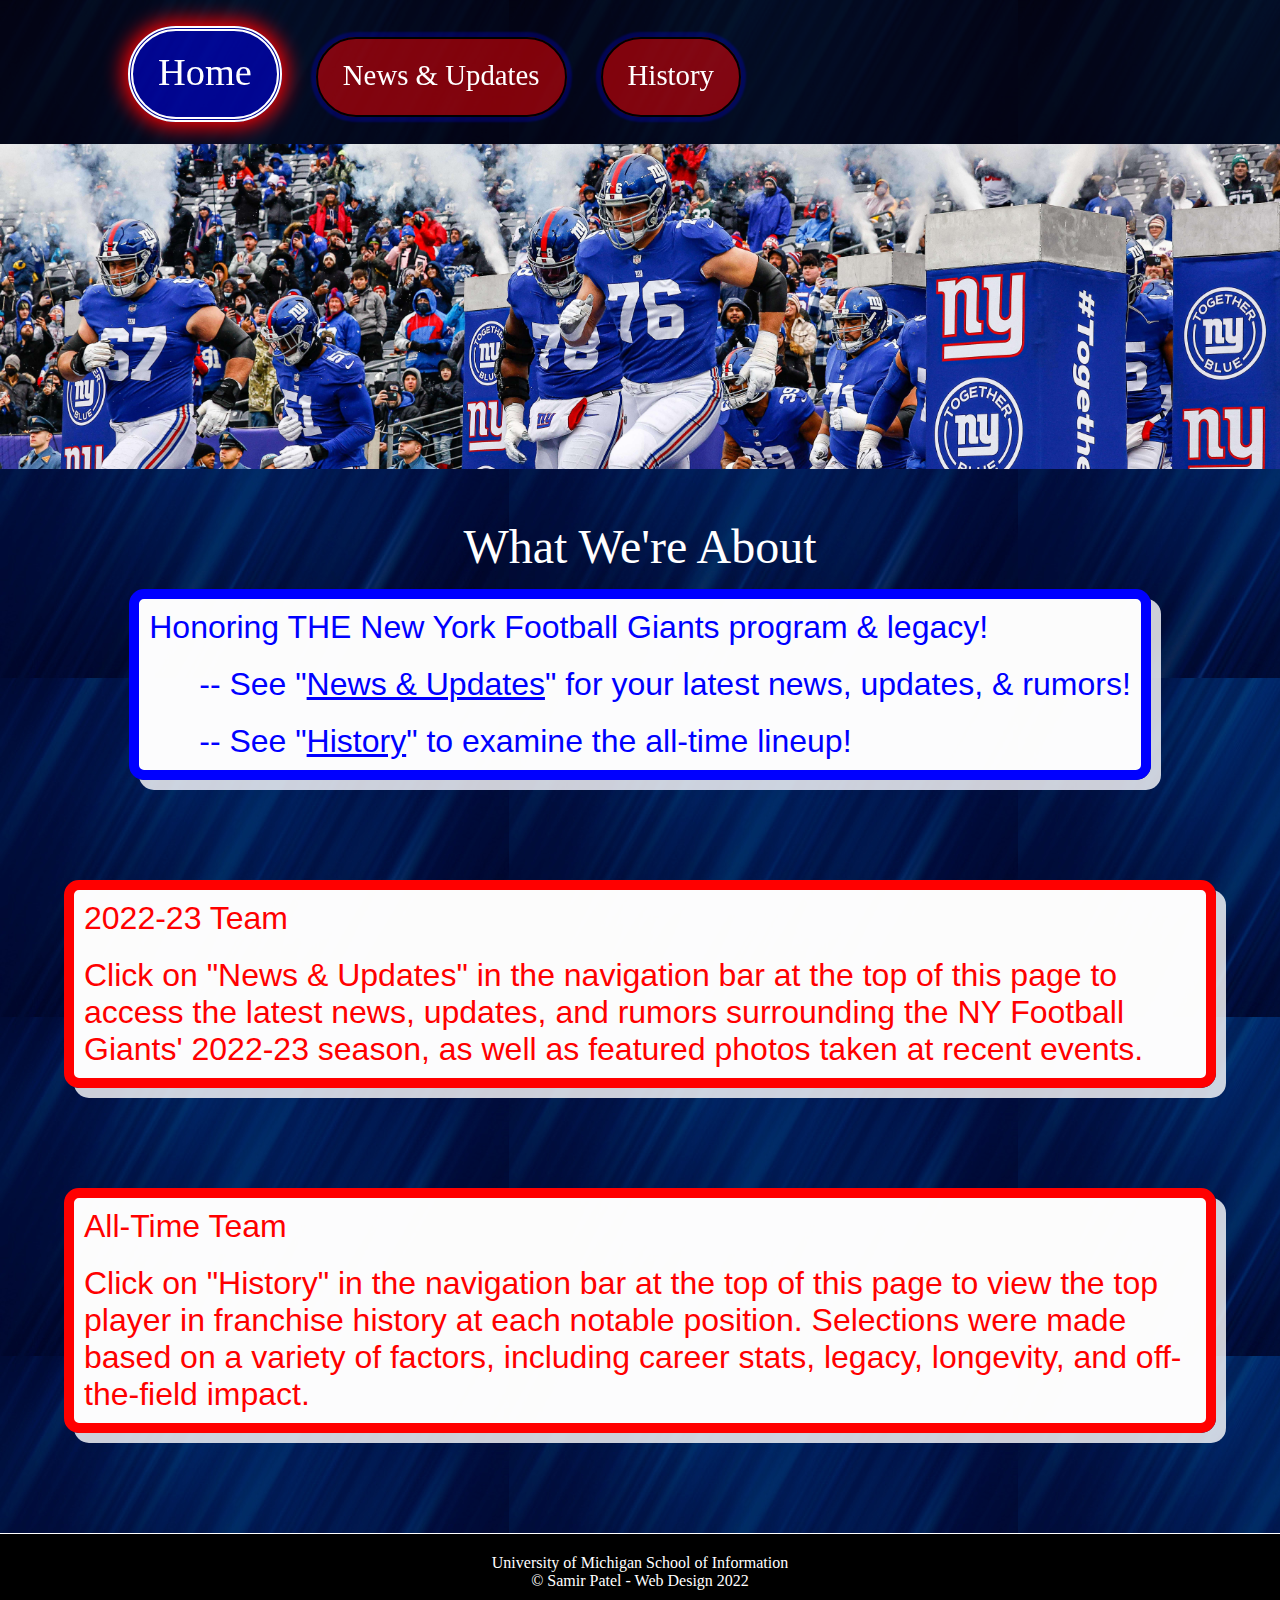
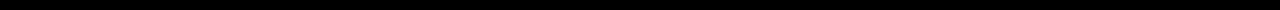
<file: index.html>
<!DOCTYPE html>
<html lang="en">
  <head>
    <meta charset="utf-8">
    <link rel="stylesheet" type="text/css" href="css/html5reset.css">
    <link rel="stylesheet" type="text/css" href="css/style1.css">
    <link rel="stylesheet" type="text/css" href="css/home.css">
    <meta name="viewport" content="width=device-width, initial-scale=1.0">
    <title>Home</title>
  </head>
  <body>
    <header>
      <img id="image13" src="images/nyg-logo.jpeg" alt="Giants logo" />
      <nav>
        <a class = "skip" href="#skip">Jump to Content</a>
        <ul class="nav_links">
          <li id = "active" class="nav_item"><a href="index.html">Home</a></li>
          <li id = "images" class="nav_item"><a href="images.html">News & Updates</a></li>
          <li id = "images2" class="nav_item"><a href="images2.html">History</a></li>
        </ul>
    </nav>
  </header>
  <main class="about">
    <img id="header" src="images/header.jpeg" alt="GMen Header" />
    <h1 id="skip">What We're About</h1>
    <div class="intro"> 
            <!-- <img id="background_image" src="images/concrete_seamless.png" alt="" /> -->
            <p>Honoring THE New York Football Giants program & legacy!</p>
            <p> -- See "<a href="#news">News & Updates</a>" for your latest news, updates, & rumors!</p>
            <p> -- See "<a href="#history">History</a>" to examine the all-time lineup!</p>
        </div>

        <div class = "news" id="news">
          <p>2022-23 Team</p>
          <p> Click on "News & Updates" in the navigation bar at the top of this page to access the latest news, updates, and rumors surrounding the NY Football Giants' 2022-23 season, as well as featured photos taken at recent events. </p>
        </div>

        <div class = "history" id="history">
          <p>All-Time Team</p>
          <p> Click on "History" in the navigation bar at the top of this page to view the top player in franchise history at each notable position.  Selections were made based on a variety of factors, including career stats, legacy, longevity, and off-the-field impact.</p>
        </div>

      </main>

    <footer>
      <p>University of Michigan School of Information <br/>
        &copy; Samir Patel - Web Design 2022</p>
    </footer>
  </body>
</html>
</file>
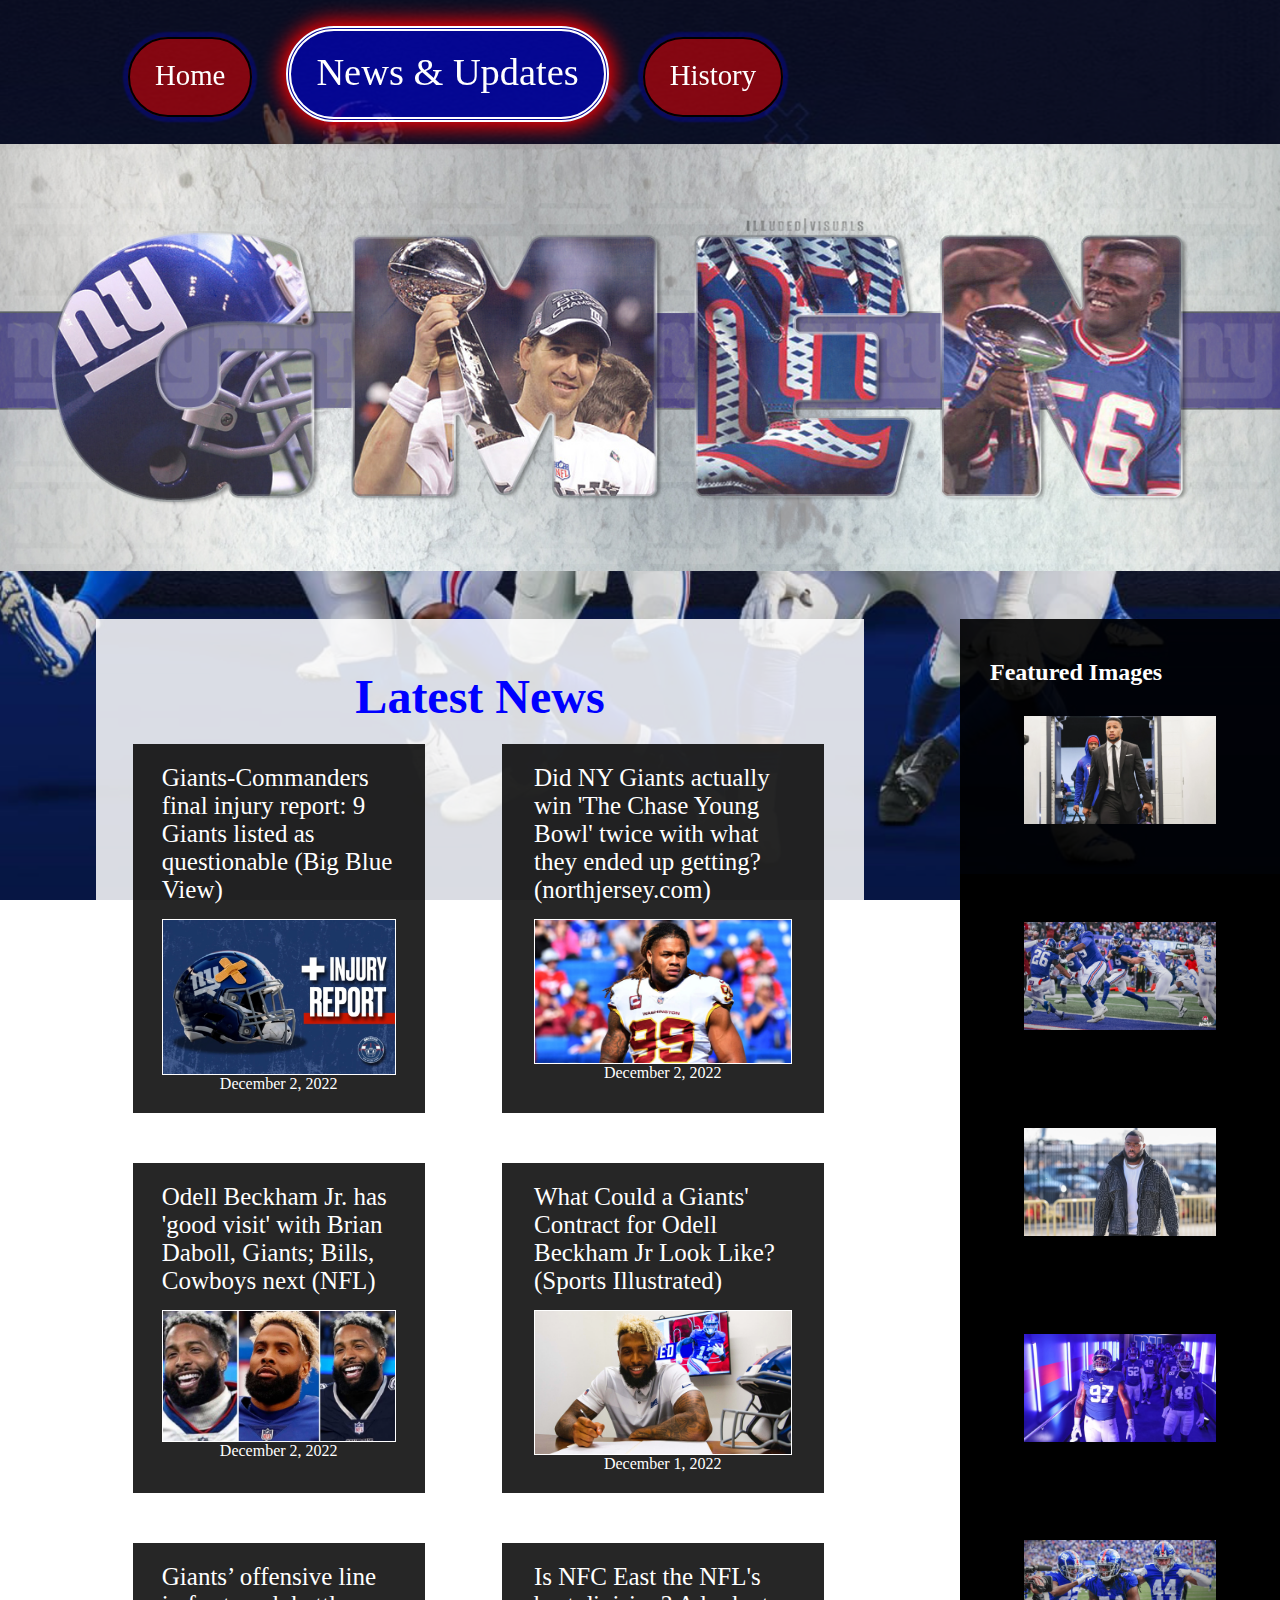
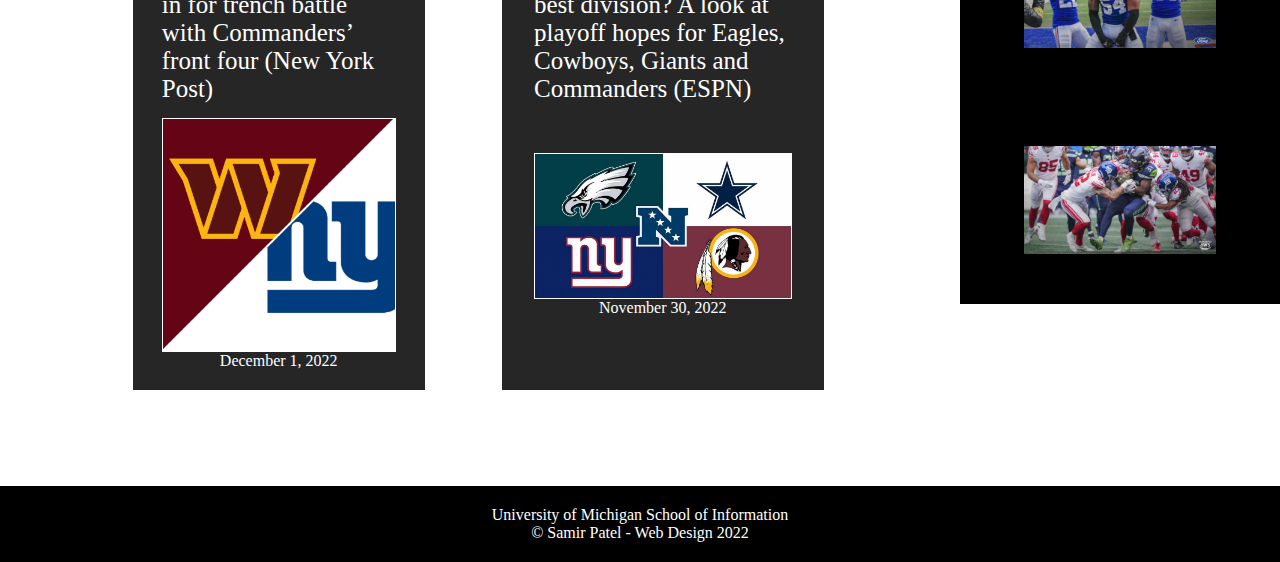
<file: images.html>
<!DOCTYPE html>
<html lang="en">
  <head>
    <meta charset="utf-8">
    <link rel="stylesheet" type="text/css" href="css/html5reset.css">
    <link rel="stylesheet" type="text/css" href="css/style1.css">
    <link rel="stylesheet" type="text/css" href="css/grid.css">
    <link href="css/lightbox.css" rel="stylesheet" />
    <meta name="viewport" content="width=device-width, initial-scale=1.0">
    <title>News & Updates</title>
  </head>
  <body>
    <header>
      <img id="header1" src="images/gmen_header.jpeg" alt="GMen Header" />
      <nav id = "navbar">
        <a class = "skip" href="#skip">Jump to Content</a>
        <ul class="nav_links">
            <li id = "index" class="nav_item"><a href="index.html">Home</a></li>
            <li id = "active" class="nav_item"><a href="images.html">News & Updates</a></li>
            <li id = "images2" class="nav_item"><a href="images2.html">History</a></li>
        </ul>
    </nav>
  </header>
  <main class="about">
    <img id="header" src="images/gmen_header.jpeg" alt="GMen Header" />

      <div class="content" id="skip">

        <div class="gallery">
          <h1 id = "gallery">Latest News</h1>
          <div id = "pic1"> 
            <a href="https://www.bigblueview.com/2022/12/2/23490276/giants-commanders-final-injury-report-9-giants-listed-as-questionable-chase-young-darius-slayton">Giants-Commanders final injury report: 9 Giants listed as questionable (Big Blue View)</a>
            <img id="image11" src="images/injury_report.png" alt="Giants Injured Helmet" />
            <h3 class = "date">December 2, 2022</h3>
          </div>

          <div>
            <a href="https://www.northjersey.com/story/sports/nfl/giants/2022/12/02/ny-giants-washington-commanders-chase-young-andrew-thomas-nfc-east-playoffs/69688188007/">Did NY Giants actually win 'The Chase Young Bowl' twice with what they ended up getting? (northjersey.com)</a>
            <img id="image12" src="images/chase-young.webp" alt="Chase Young" />
            <h3 class = "date">December 2, 2022</h3>
          </div>

          <div>
            <a href="https://www.nfl.com/news/odell-beckham-jr-has-good-visit-with-brian-daboll-giants-bills-cowboys-next">Odell Beckham Jr. has 'good visit' with Brian Daboll, Giants; Bills, Cowboys next (NFL)</a>
            <img id="image13" src="images/obj-3-.jpeg" alt="Odell Beckham Jr. jersey swapped /">
            <h3 class = "date">December 2, 2022</h3>
          </div>

          <div>
            <a href="https://www.si.com/nfl/giants/big-blue-plus/what-could-a-giants-contract-for-odell-beckham-jr-look-like">What Could a Giants' Contract for Odell Beckham Jr Look Like? (Sports Illustrated)</a>
            <img id="image14" src="images/obj-signing.jpeg" alt="Odell Beckham Jr. signing with the NY Giants" />
            <h3 class = "date">December 1, 2022</h3>
          </div>

          <div>
            <a href="https://nypost.com/2022/12/01/giants-defensive-line-ready-for-battle-with-commanders/">Giants’ offensive line in for trench battle with Commanders’ front four (New York Post)</a>
            <img id="image15" src="images/wsh_nyg.png" alt="Washington Commanders vs NY Giants" />
            <h3 class = "date">December 1, 2022</h3>
          </div>

          <div>
            <a href="https://www.espn.com/nfl/story/_/id/35138116/is-nfc-east-nfl-best-division-look-playoff-hopes-eagles-cowboys-giants-commanders">Is NFC East the NFL's best division? A look at playoff hopes for Eagles, Cowboys, Giants and Commanders (ESPN)</a>
            <img id="image16" src="images/nfc-east.jpeg" alt="NFC East Division" />
            <h3 class = "date">November 30, 2022</h3>
          </div>
        </div>


        <div class="sidebar">
          <div>
            <h2>Featured Images</h2>
            <a href="images/saquon.webp" data-lightbox="featured" data-title="RB Saquon Barkley pregame"><img data-lightbox="image-1" id="image17" src="images/saquon.webp" alt="Saquon Barkley pregame outfit" /></a>
          </div>
          <div>
            <a href="images/dj-td-run.webp" data-lightbox="featured" data-title="QB Daniel Jones scores a rushing touchdown"><img id="image18" src="images/dj-td-run.webp" alt="Daniel Jones TD run" /></a>
          </div>
          <div>
            <a href="images/at.webp" data-lightbox="featured" data-title="LT Andrew Thomas pregame"><img id="image19" src="images/at.webp" alt="Andrew Thomas pregame outfit" /></a>
          </div>
          <div>
            <a href="images/tunnel.webp" data-lightbox="featured" data-title="Giants coming out of locker room tunnel"><img id="image20" src="images/tunnel.webp" alt="Pregame walk from locker room tunnel" /></a>
          </div>
          <div>
            <a href="images/defense.png" data-lightbox="featured" data-title="Defense celebrates a big play"><img id="image21" src="images/defense.png" alt="Defenders group picture" /></a>
          </div>
          <div id = "p13">
            <a href="images/tackle.webp" data-lightbox="featured" data-title="Group tackle on Seahawks' RB Deejay Dallas"><img id="image22" src="images/tackle.webp" alt="Giants defense tackles Deejay Dallas" /></a>
          </div>
        </div>

      </div>
      </main>

    <footer>
      <p>University of Michigan School of Information <br/>
        &copy; Samir Patel - Web Design 2022</p>
    </footer>

    <script src="js/lightbox-plus-jquery.js"></script>
  </body>
</html>
</file>
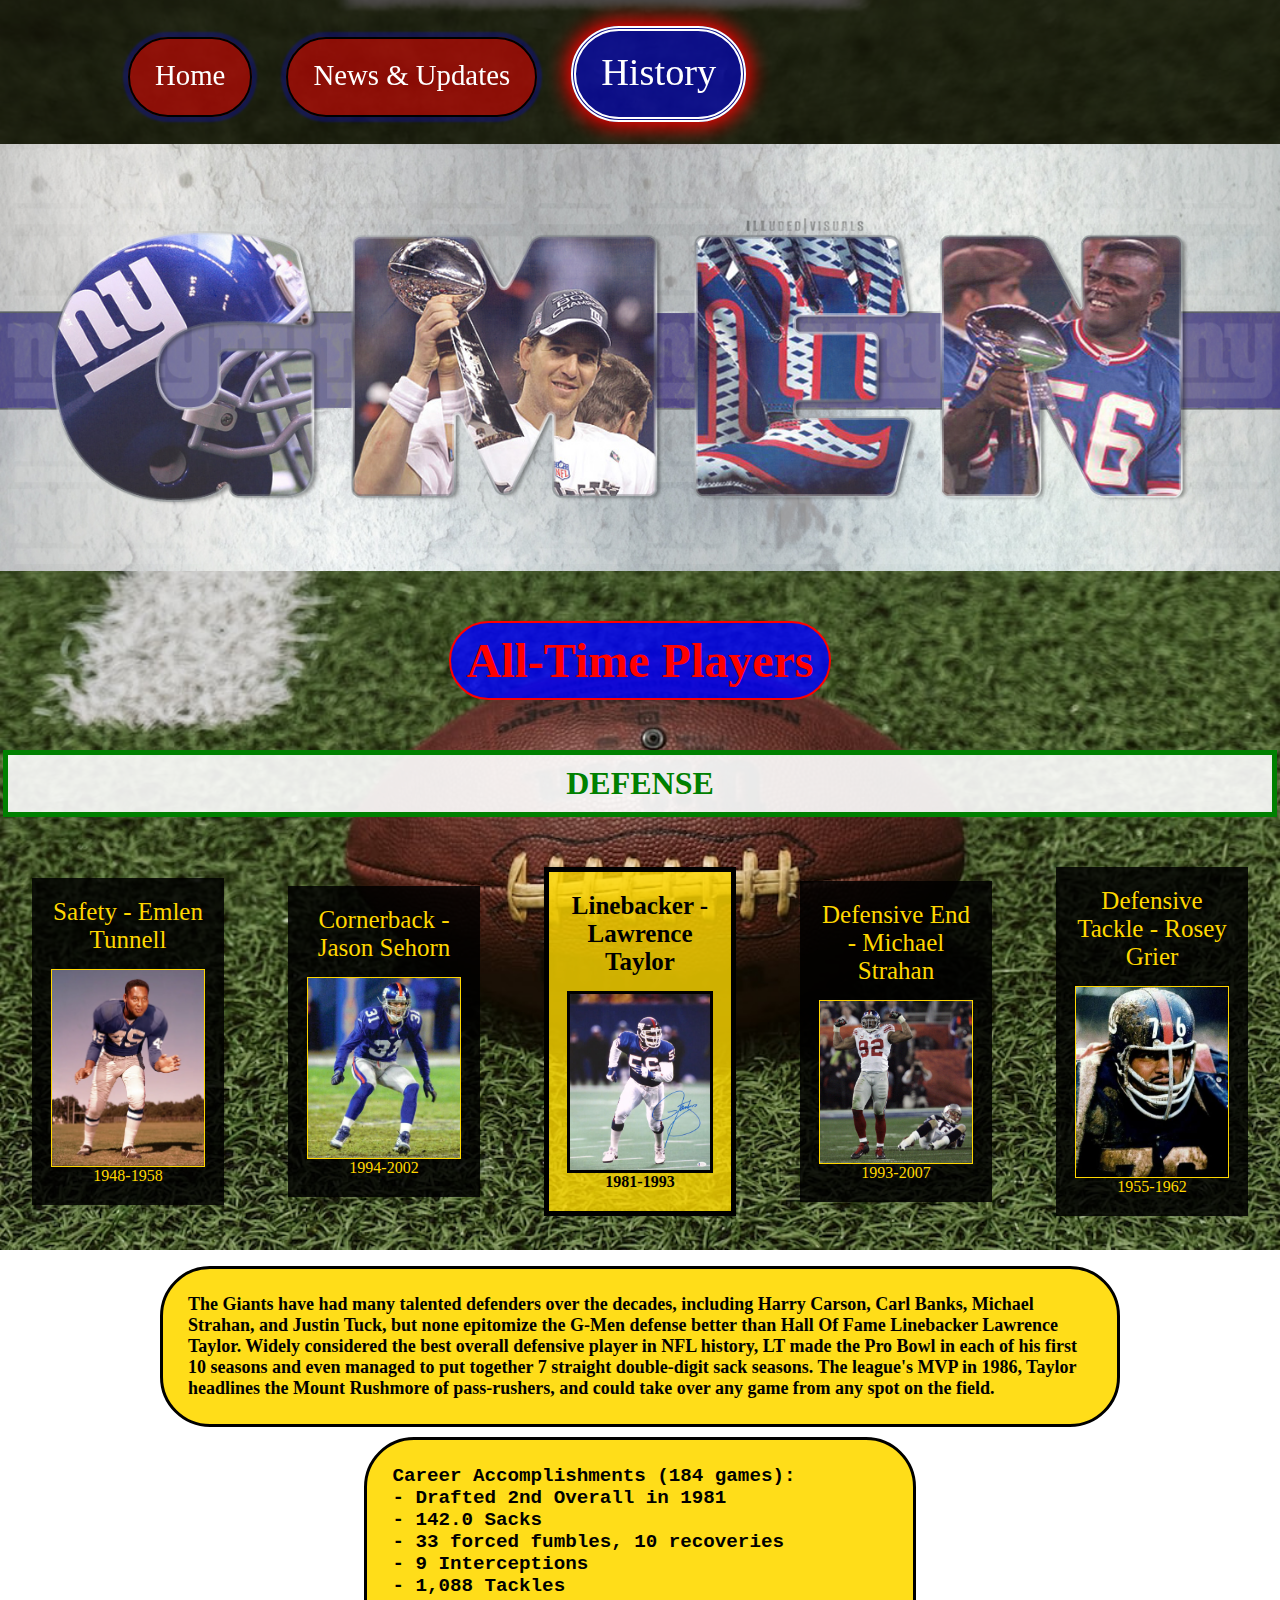
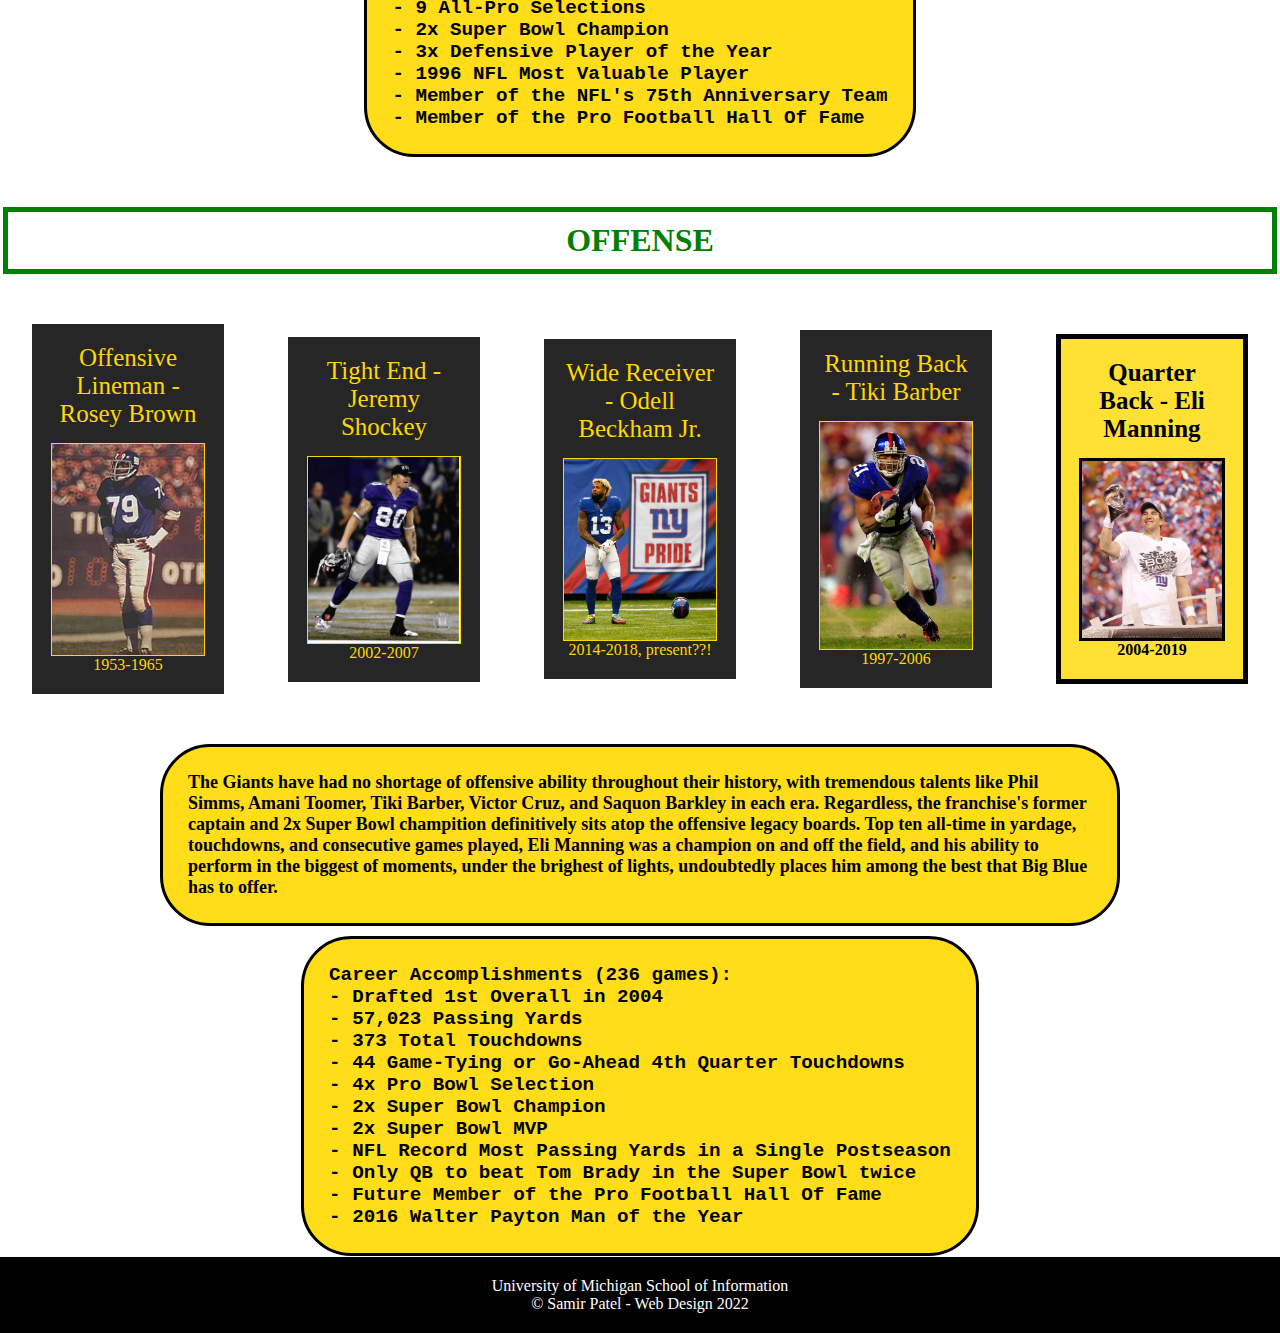
<file: images2.html>
<!DOCTYPE html>
<html lang="en">
  <head>
    <meta charset="utf-8">
    <link rel="stylesheet" type="text/css" href="css/html5reset.css">
    <link rel="stylesheet" type="text/css" href="css/style1.css">
    <link rel="stylesheet" type="text/css" href="css/flex.css">
    <meta name="viewport" content="width=device-width, initial-scale=1.0">
    <title>History</title>
  </head>
  <body>
    <header>
      <img id="header1" src="images/gmen_header.jpeg" alt="GMen Header" />
      <nav>
        <a class = "skip" href="#skip">Jump to Content</a>
        <ul class="nav_links">
          <li id = "index" class="nav_item"><a href="index.html">Home</a></li>
          <li id = "images" class="nav_item"><a href="images.html">News & Updates</a></li>
          <li id = "active" class="nav_item"><a href="images2.html">History</a></li>
        </ul>
    </nav>
  </header>
  <main class="about">
    <img id="header" src="images/gmen_header.jpeg" alt="GMen Header" />
    
    <div class="content" id="skip">
        <h1>All-Time Players</h1>

        <div class="divider">
          <h2 id = "D1">DEFENSE</h2>
        </div>

        <div class="defense">
          <div class = "player"> 
            <a href="https://en.wikipedia.org/wiki/Emlen_Tunnell">Safety - Emlen Tunnell</a>
            <img id="image11" src="images/safety.png" alt="Emlen Tunnell" />
            <h3 class = "date">1948-1958</h3>
          </div>

          <div class = "player">
            <a href="https://en.wikipedia.org/wiki/Jason_Sehorn">Cornerback - Jason Sehorn</a>
            <img id="image12" src="images/cornerback.jpeg" alt="Jason Sehorn" />
            <h3 class = "date">1994-2002</h3>
          </div>

          <div class = "player" id = "LT">
            <a href="https://en.wikipedia.org/wiki/Lawrence_Taylor">Linebacker - Lawrence Taylor</a>
            <img id="image13" src="images/LT.jpeg" alt="Lawrence Taylor"/>
            <h3 class = "date">1981-1993</h3>
          </div>

          <div class = "player">
            <a href="https://en.wikipedia.org/wiki/Michael_Strahan">Defensive End - Michael Strahan</a>
            <img id="image14" src="images/strahan.jpeg" alt="Michael Strahan"/>
            <h3 class = "date">1993-2007</h3>
          </div>

          <div class = "player">
            <a href="https://en.wikipedia.org/wiki/Rosey_Grier">Defensive Tackle - Rosey Grier</a>
            <img id="image15" src="images/rosey.jpeg" alt="Rosey Grier" />
            <h3 class = "date">1955-1962</h3>
          </div>
        </div>
        <div class = "legacy">
          <p>The Giants have had many talented defenders over the decades, including Harry Carson, Carl Banks, Michael Strahan, and Justin Tuck, but none epitomize the G-Men defense better than Hall Of Fame Linebacker Lawrence Taylor.  Widely considered the best overall defensive player in NFL history, LT made the Pro Bowl in each of his first 10 seasons and even managed to put together 7 straight double-digit sack seasons.  The league's MVP in 1986, Taylor headlines the Mount Rushmore of pass-rushers, and could take over any game from any spot on the field.</p>
          <p>
            Career Accomplishments (184 games):
            <br> - Drafted 2nd Overall in 1981
            <br> - 142.0 Sacks
            <br> - 33 forced fumbles, 10 recoveries
            <br> - 9 Interceptions
            <br> - 1,088 Tackles
            <br> - 9 All-Pro Selections
            <br> - 2x Super Bowl Champion
            <br> - 3x Defensive Player of the Year
            <br> - 1996 NFL Most Valuable Player
            <br> - Member of the NFL's 75th Anniversary Team
            <br> - Member of the Pro Football Hall Of Fame
          </p>
        </div>

        <div class="divider">
          <h2>OFFENSE</h2>
        </div>


        <div class="offense">
          <div class = "player">
              <a href="https://en.wikipedia.org/wiki/Rosey_Brown">Offensive Lineman - Rosey Brown</a>
              <img id="image16" src="images/rosey-brown.jpeg" alt="Rosey Brown" />
              <h3 class = "date">1953-1965</h3>
          </div>
          <div class = "player">
            <a href="https://en.wikipedia.org/wiki/Jeremy_Shockey">Tight End - Jeremy Shockey</a>
            <img id="image17" src="images/shockey.jpeg" alt="Jeremy Shockey" />
            <h3 class = "date">2002-2007</h3>
          </div>
          <div class = "player">
            <a href="https://en.wikipedia.org/wiki/Odell_Beckham_Jr.">Wide Receiver - Odell Beckham Jr.</a>
            <img id="image18" src="images/obj.jpeg" alt="Odell Beckham Jr" />
            <h3 class = "date">2014-2018, present??!</h3>
          </div>
          <div class = "player">
            <a href="https://en.wikipedia.org/wiki/Tiki_Barber">Running Back - Tiki Barber</a>
            <img id="image19" src="images/tiki.jpeg" alt="Tiki Barber" />
            <h3 class = "date">1997-2006</h3>
          </div>
          <div class = "player" id = "eli">
            <a href="https://en.wikipedia.org/wiki/Eli_Manning">Quarter Back - Eli Manning</a>
            <img id="image20" src="images/eli.jpeg" alt="Eli Manning" />
            <h3 class = "date">2004-2019</h3>
          </div>
        </div>
        <div class = "legacy">
          <p>The Giants have had no shortage of offensive ability throughout their history, with tremendous talents like Phil Simms, Amani Toomer, Tiki Barber, Victor Cruz, and Saquon Barkley in each era.  Regardless, the franchise's former captain and 2x Super Bowl champition definitively sits atop the offensive legacy boards.  Top ten all-time in yardage, touchdowns, and consecutive games played, Eli Manning was a champion on and off the field, and his ability to perform in the biggest of moments, under the brighest of lights, undoubtedly places him among the best that Big Blue has to offer. </p>
          <p>
            Career Accomplishments (236 games):
            <br> - Drafted 1st Overall in 2004
            <br> - 57,023 Passing Yards
            <br> - 373 Total Touchdowns
            <br> - 44 Game-Tying or Go-Ahead 4th Quarter Touchdowns
            <br> - 4x Pro Bowl Selection
            <br> - 2x Super Bowl Champion
            <br> - 2x Super Bowl MVP
            <br> - NFL Record Most Passing Yards in a Single Postseason
            <br> - Only QB to beat Tom Brady in the Super Bowl twice
            <br> - Future Member of the Pro Football Hall Of Fame
            <br> - 2016 Walter Payton Man of the Year
          </p>
        </div>
    </div>
  </main>

    <footer>
      <p>University of Michigan School of Information <br/>
        &copy; Samir Patel - Web Design 2022</p>
    </footer>
  </body>
</html>
</file>
<file: css/style1.css>
header img {
  display: block;
  margin-left: auto;
  margin-right: auto;
  width: 100%;
}

body {
  background-image: url("../images/background.jpeg");
}

footer {
  /* margin-top: 25px; */
  text-align: center;
  background-color: black;
  color: white;
  padding: 20px 0px 20px 0px;
  border-top: 1px solid white;
}

nav {
  background-color: rgba(12, 1, 1, 0.25);
  padding: 10px 0px 10px 0px;
  display: grid;
  grid-template-columns: auto auto;
}

.nav_links {
  display: grid;
  grid-template-rows: auto auto auto;
}

nav li {
  transition: background-color 1s ease-out 100ms;
  background-color: rgba(255, 0, 0, .5);;
  font-size: x-large;
  text-align: center;
  border: 2px solid black;
  border-radius: 50px;
  padding: 10px;
  min-width: 100px;
  margin: 3%;
  box-shadow: 0px 0px 2px 5px rgba(0, 0, 255, .25);
  grid-column: span 2;
}

a.skip {
  max-height: 45px;
  max-width: 100px;
  color: white;
  text-decoration: none;
  text-align: center;
  border: 2px solid wheat;
  border-radius: 15px;
  grid-column: 2;
  grid-row: 1;
  justify-self: end;  
}

a.skip:hover {
  color: black;
  border: 2px solid black;
  border-radius: 15px;
  background-color: wheat; 
}

a.skip:focus {
  color: black;
  border: 2px solid black;
  border-radius: 15px;
  background-color: wheat;
  max-height: 60px;
  max-width: 150px;
  transition: font-size 1s;
  font-size: x-large;
}

a.skip:active {
  max-height: 60px;
  max-width: 150px;
  font-size: x-large;
}

#index {
  grid-row-start: 1;
}

#images {
  grid-row-start: 2;
}

#images2 {
  grid-row-start: 3;
}

#active {
  grid-column: span 3;
  font-size: xx-large;
  background-color: rgba(0, 0, 255, .5);
  border: double white 5px;
  box-shadow: 0px 0px 20px 5px rgba(255, 0, 0, 1);
}

#active:hover {
  transition: background-color 1s ease-out 100ms;
  background-color: rgba(0, 0, 255, 1);
  /* box-shadow: 9px 5px 2px 1px rgba(255, 0, 0, 0.5); */
}

ul a:is(:link, :active, :visited) {
  grid-column: span 1;
  color: white;
  font-size: larger;
}

ul a {
  text-decoration: none;
}

ul a:hover {
  transition: color 0.15s ease-in 100ms;
  color: rgba(255, 255, 255, 0.5);
}

ul a:focus {
  transition: font-size 1s;
}

ul a:active {
  transition: none;
}


ul a:active, ul a:focus {
  font-size: xxx-large;
}

ul li:hover {
  box-shadow: none;
  background: rgba(255, 0, 0, 1);
  box-shadow: 9px 5px 2px 1px rgba(0, 0, 255, 1);
}

a:hover {
  text-decoration: underline;
}

a:focus {
  text-decoration: dotted underline;
}

a:active {
  text-decoration: underline;
}

h1 {
  color: white;
  margin-top: 50px;
  text-align: center;
  font-size: xxx-large;
}

h2 {
  color: white;
  font-size: x-large;
}

#header {
  width: 100%;
  display: none;
}

@media only screen and (min-width: 768px) {
  nav {
    display: grid;
    grid-template-rows: 100px 100px 0px;
  }
  
  .nav_links {
    display: inline;
    grid-row: 2;
    grid-column: span 2;
    justify-content: end;
    margin-left: auto;
    margin-right: auto;
  }

  nav li {
    display: inline;
    padding: 25px;
    margin-left: 15px;
    margin-right: 15px;
  }

  nav li:nth-child(1) {
    margin-left: 0px;
  }

  nav li:nth-child(3) {
    margin-right: 0px;
  }

  a.skip {
    grid-row: 1;
  }

  #active {
    grid-column: span 1;
  }
}

@media only screen and (min-width: 1200px) {
  a.skip {
    position: absolute;
    top: -100px;
    right: 10px;
    transition: right 1s ease-in-out;
  }
  
  a.skip:focus {
    top: 10px;
    transition: top 1s ease-in-out;
  }
  
  header img {
    display: none;
  }

  body > header {
    position: sticky;
    top: 0px;
  }

  header:hover {
    background-color: rgba(0, 0, 0, 0.5);
    transition: background-color 0.25s ease-in-out;
  }

  nav {
    display: block;
    padding: 50px 0 50px 0;
  }

  .nav_links {
    padding-left: 10%;
  }

  #header {
    width: 100%;
    display: block;
}   
}
</file>
<file: css/home.css>
.intro, .history, .news {
    background-color: rgba(255, 255, 255, 0.99);
    border: 10px solid red;
    border-radius: 15px;
    width: fit-content;
    max-width: 95%;
    margin: 100px auto;
    box-shadow: 10px 10px 0px 0px rgba(255, 255, 255, 0.8);
}

.intro {
    margin-top: 15px;
    border: 10px solid blue;
}

main p {
    color: red;
    font-size: xx-large;
    padding: 10px;
    font-family: 'Papyrus',  Arial, sans-serif;
}

.intro p {
    color: blue;
}

main p:first-child {
    font-family: Impact, Haettenschweiler, 'Arial Narrow Bold', sans-serif;
}

.intro p:nth-child(2), .intro p:nth-child(3) {
    margin-left: 50px;
}

.intro a {
    color: blue;
}

.intro a:hover, .intro a:focus {
    color: red;
}

main h1 {
    font-family: "Copperplate";
    color: white;
}

body {
    background-color: black;
}

.news, .history {
    width: 90%;
}
</file>
<file: css/grid.css>
* {
    box-sizing: border-box;
    word-wrap: break-word;
}

body {
    background-image: url("../images/team_photo.png");
    /* Create the parallax scrolling effect */
    background-attachment: fixed;
    background-position: center;
    background-repeat: no-repeat;
    background-size: cover;
}

.content {
    width: 100%;
    margin-left: auto;
    margin-right: auto;
    display: block;
}

.gallery {
    width: 80%;
    background-color: rgba(255, 255, 255, 0.85);
    margin-left: auto;
    margin-right: auto;
    display: block;
    padding-bottom: 30px;
    margin-bottom: 15px;
    margin-top: 5%;
}

.gallery div, .gallery img, .gallery a, .date {
    width: 80%;
    margin-left: auto;
    margin-right: auto;
    display: block;
}

.gallery div {
    background-color: rgba(0, 0, 0, 0.85);
    padding-top: 20px;
    padding-bottom: 20px;
    margin-bottom: 50px;
}

.date {
    text-align: center;
}

.gallery a {
    font-size: 25px;
    color: white;
    text-decoration: none;
}

.gallery a:focus {
    text-decoration: dotted underline;
}

.gallery a:hover {
    transition: color 0.15s ease-in 100ms;
    color: rgba(255, 255, 255, 0.5);
    text-decoration: underline;
}

.gallery img {
    margin-top: 15px;
    border: solid white 1px;

}

.sidebar div {
    background-color: rgba(0, 0, 0, 0.9);
    width: 100%;
    display: block;
}

.sidebar img {
    width: 60%;
    display: block;
    margin-left: auto;
    margin-right: auto;
    padding-bottom: 50px;
}


h1 {
    color: blue;
    margin-bottom: 20px;
    padding-top: 20px;
    font-weight: bold;
}

h2 {
    color: white;
    padding-top: 40px;
    padding-bottom: 30px;
    font-weight: bold;
    margin-left: 30px;
}

h3 {
    color: white;
}

@media only screen and (min-width: 768px) {
    .content {
        display: grid;
        grid-template-columns: 1fr 1fr 1fr 1fr;
    }

    .gallery {
        grid-column: span 3;
    }

    .gallery h1 {
        padding-top: 0;
    }

    .sidebar div:nth-child(n+2) {
        grid-column: span 1;
        background-color: black;
        padding-top: 15%;
    }

    .sidebar {
        margin-top: 430%;
    }
}

@media only screen and (min-width: 1200px) {
    .gallery {
        display: grid;
        grid-template-columns: auto auto;
    } 
    
    .gallery h1 {
        grid-column: span 2;
    }

    .gallery img {
        max-width: 90%; 
        max-height: 100%;
    }

    .sidebar {
        margin-top: 15%;
        margin-bottom: 5%;
    }

    #image16 {
        margin-top: 50px;
    }
}
</file>
<file: css/flex.css>
h1 {
    background-color: rgba(0, 0, 255, 0.8);
    color:red;
    width: fit-content;
    margin-left: auto;
    margin-right: auto;
    font-weight: bolder;
    padding: 10px 15px;
    border: 2px solid red;
    border-radius: 50px;
}

.defense {
    display: flex;
    flex-direction: column;
    align-items: baseline;
}

.defense img {
    max-width: 50px;
    max-height: 50%;
    border: solid black 10px;
    flex-basis: 450px;
    flex-flow: row wrap;
}

body {
    background-image: url("../images/football.jpeg");
    /* Create the parallax scrolling effect */
    background-attachment: fixed;
    background-position: center;
    background-repeat: no-repeat;
    background-size: cover;
}

.defense div, .defense img, .defense a, .offense div, .offense img, .offense a, .date {
    width: 80%;
    margin-left: auto;
    margin-right: auto;
    display: block;
    font-family: 'Copperplate';
}

.defense div, .offense div {
    background-color: rgba(0, 0, 0, 0.85);
    padding-top: 20px;
    padding-bottom: 20px;
    margin-bottom: 50px;
}

.date {
    text-align: center;
}

.defense a, .offense a {
    font-size: 25px;
    color: gold;
    text-decoration: none;
    text-align: center;
}

.defense a:focus, .offense a:focus {
    text-decoration: dotted underline;
}

.defense a:hover, .offense a:hover {
    transition: color 0.15s ease-in 100ms;
    color: rgba(255, 255, 255, 0.5);
    text-decoration: underline;
}

.defense img, .offense img {
    margin-top: 15px;
    border: solid gold 1px;
    max-width: none;
}

.defense h3, .offense h3 {
    color: gold;
}

.divider {
    background-color: rgba(255, 255, 255, 0.9);
    padding: 10px 0px;
    margin: 50px 0px;
    border: solid 5px green;
    width: 99.5%;
    margin-left: auto;
    margin-right: auto;
}

.divider h2 {
    color: green;
    width: fit-content;
    font-size: xx-large;
    font-weight: bold;
    margin: auto;
}

.defense, .offense {
    display: flex;
    flex-direction: column;
    flex-wrap: wrap;
    justify-content: space-evenly;
}

.defense div, .offense div {
    flex-grow: 1;
    max-width: 100%;
}

.legacy {
    display: none;
}

@media only screen and (min-width: 768px) {
    .defense div, .offense div {
        max-width: 30%;
        height: max-content;
    }
    
    .defense, .offense {
        flex-direction: row;
        align-items: center;
    }
}

@media only screen and (min-width: 1200px) {
    .defense div, .offense div {
        max-width: 15%;
        height: max-content;
    }

    #LT, #eli {
        border: solid black 5px;
        background-color: rgba(255, 217, 0, 0.8);
    }

    #LT a, #LT h3, #eli a, #eli h3 {
        color: black;
        font-weight: bold;
    }

    #LT img, #eli img {
        border: black solid 3px;
    }

    .legacy {
        display: block;
    }
    
    .legacy p {
        font-family: 'Georgia', 'Times New Roman', Times, serif;
        color: black;
        border: solid black 3px;
        border-radius: 50px;
        background-color: rgba(255, 217, 0, 0.9);
        font-weight: bold;
        width: fit-content;
        max-width: 75%;
        margin: 0px 10%;
        padding: 25px;
        margin:auto;
        font-size: large;
    }

    .legacy p:nth-child(2) {
        font-family: 'Courier New', 'Lucida Console';
        margin-top: 10px;
        font-size: larger;
        font-weight: bolder;
    }
}
</file>
